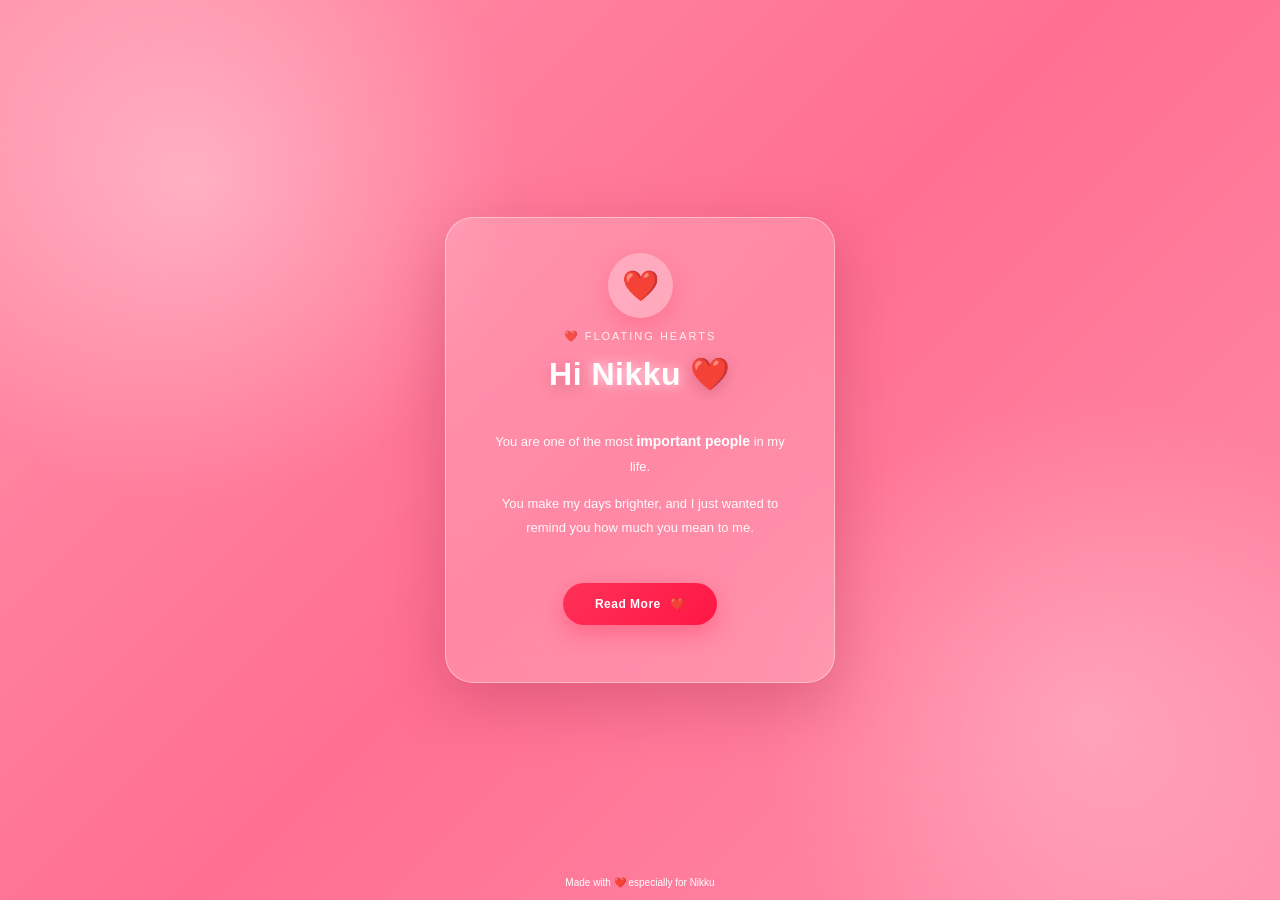
<file: index.html>
<!DOCTYPE html>
<html lang="en">

<head>
    <meta charset="UTF-8">
    <meta name="viewport" content="width=device-width, initial-scale=1.0">

    <title>For Nikku ❤️</title>

    <link rel="stylesheet" href="styles.css">
</head>

<body>


    <!-- ==================================================
         PAGE 1
    =================================================== -->

    <section id="page1" class="page active">

        <!-- ❤️ Falling Heart Rain -->
        <div id="decorations1"></div>


        <div class="love-card">

            <!-- Top Heart -->
            <div class="heart-icon">
                ❤️
            </div>


            <!-- Small Heading -->
            <div class="small-title">
                ❤️ Floating Hearts
            </div>


            <!-- Main Heading -->
            <h1>
                Hi <span>Nikku</span> ❤️
            </h1>


            <!-- Message -->
            <div class="message">

                <p>
                    You are one of the most
                    <strong>important people</strong>
                    in my life.
                </p>

                <p>
                    You make my days brighter,
                    and I just wanted to remind you
                    how much you mean to me.
                </p>

            </div>


            <!-- Read More -->
            <button id="readMore">
                Read More
                <span>❤️</span>
            </button>


            <!-- Bottom Hearts -->
            <div class="bottom-hearts">
            
            </div>

        </div>


        <footer>
            Made with ❤️ especially for Nikku
        </footer>

    </section>



    <!-- ==================================================
         PAGE 2
    =================================================== -->

    <section id="page2" class="page">

        <!-- ❤️ Falling Hearts -->
        <div id="decorations2"></div>


        <!-- Dark Background -->
        <div class="dark-overlay"></div>


        <!-- Question Card -->
        <div class="question-card">

            <h2>
                😊 Just One Question
            </h2>


            <p>
                Would you like to know each other
                a little better?
            </p>


            <!-- Buttons -->
            <div class="question-buttons">

                <button
                    id="yesBtn"
                    class="yes-btn">

                    Yes 😊

                </button>


                <button
                    id="laterBtn"
                    class="later-btn">

                    Maybe Later 😊

                </button>

            </div>

        </div>

    </section>



    <!-- ==================================================
         PAGE 3
    =================================================== -->

    <section id="page3" class="page">

        <!-- ❤️ Falling Hearts -->
        <div id="decorations3"></div>


        <!-- Confetti -->
        <div id="confetti"></div>


        <!-- Letter Card -->
        <div class="note-card">


            <!-- Letter Icon -->
            <div class="letter-heart">
                💌
            </div>


            <!-- Heading -->
            <h2>
                Dear Nikku ❤️
            </h2>


            <!-- Small Line -->
            <div class="letter-line"></div>


            <!-- Message -->
            <div class="letter-message">

                <p>
                    I don't know what the future holds,
                </p>


                <p class="special-line">
                    but I know one thing for sure—
                </p>


                <p class="important-text">
                    You are a very important part
                    of my life.
                </p>


                <p>
                    Your smile, your support, and your presence
                    mean more to me than words can express.
                </p>


                <p>
                    Thank you for being in my life.
                </p>


                <p>
                    No matter where life takes us,
                    you will always have a special place
                    in my heart.
                </p>


                <!-- Heart -->
                <div class="big-heart">
                    ❤️
                </div>

            </div>


            <!-- Continue -->
            <button id="continueBtn">
                Continue ❤️
            </button>

        </div>

    </section>



    <!-- ==================================================
         PAGE 4
    =================================================== -->

    <section id="page4" class="page">

        <!-- ❤️ Falling Hearts -->
        <div id="decorations4"></div>


        <!-- Final Content -->
        <div class="final-content">


            <h1>
                🌸 Thank You, Nikku
            </h1>


            <div class="flower">
                🌸
            </div>


            <p>
                Nikku, I just wanted you to know
                that you are genuinely important
                to me.
            </p>


            <p>
                I don't want to rush anything
                or put any pressure on you.
            </p>


            <p>
                I simply wanted to be honest
                about how much I value you
                and your presence in my life.
            </p>


            <p>
                No pressure. No expectations.
                Just a simple and honest beginning. ❤️
            </p>


            <div class="smile">
                😊
            </div>


            <!-- Read Again -->
            <button id="againBtn">
                Read Again ❤️
            </button>

        </div>

    </section>



    <!-- ==================================================
         JAVASCRIPT
    =================================================== -->

    <script src="script.js"></script>

</body>

</html>
</file>
<file: styles.css>
/* =====================================================
   BASIC RESET
===================================================== */

* {
    margin: 0;
    padding: 0;
    box-sizing: border-box;
}

body {
    font-family: Arial, sans-serif;
    overflow: hidden;
}


/* =====================================================
   COMMON PAGE
===================================================== */

.page {
    width: 100%;
    height: 100vh;

    position: fixed;
    top: 0;
    left: 0;

    display: none;

    justify-content: center;
    align-items: center;

    overflow: hidden;
}

.page.active {
    display: flex;
}


/* =====================================================
   ❤️ HEART RAIN
===================================================== */

.decoration {
    position: absolute;

    top: -60px;

    z-index: 2;

    pointer-events: none;

    user-select: none;

    animation:
        heartRain
        var(--speed)
        linear
        infinite;
}


@keyframes heartRain {

    0% {
        transform:
            translateY(-80px)
            rotate(0deg);

        opacity: 0;
    }

    10% {
        opacity: 1;
    }

    90% {
        opacity: 1;
    }

    100% {
        transform:
            translateY(110vh)
            rotate(360deg);

        opacity: 0;
    }
}


/* =====================================================
   🌸 PAGE 1
===================================================== */

#page1 {

    background:

        radial-gradient(
            circle at 15% 20%,
            rgba(255, 255, 255, 0.35),
            transparent 25%
        ),

        radial-gradient(
            circle at 85% 80%,
            rgba(255, 255, 255, 0.25),
            transparent 25%
        ),

        linear-gradient(
            135deg,
            #ff91aa,
            #ff6f91,
            #ff8fab
        );
}


/* =====================================================
   PAGE 1 CARD
===================================================== */

.love-card {

    width: 390px;

    padding: 35px 32px;

    text-align: center;

    color: white;

    position: relative;

    z-index: 10;

    border-radius: 28px;

    background:
        rgba(255, 255, 255, 0.18);

    border:
        1px solid
        rgba(255, 255, 255, 0.4);

    backdrop-filter:
        blur(15px);

    -webkit-backdrop-filter:
        blur(15px);

    box-shadow:
        0 20px 60px
        rgba(130, 20, 50, 0.25);

    animation:
        cardAppear
        1s
        ease;
}


/* =====================================================
   TOP HEART
===================================================== */

.heart-icon {

    width: 65px;
    height: 65px;

    margin:
        0 auto 12px;

    display: flex;

    justify-content: center;
    align-items: center;

    border-radius: 50%;

    background:
        rgba(255, 255, 255, 0.25);

    font-size: 30px;

    box-shadow:
        0 8px 25px
        rgba(255, 40, 80, 0.25);

    animation:
        heartBeat
        1.5s
        ease-in-out
        infinite;
}


/* =====================================================
   SMALL TITLE
===================================================== */

.small-title {

    font-size: 11px;

    letter-spacing: 2px;

    text-transform: uppercase;

    opacity: 0.85;

    margin-bottom: 12px;
}


/* =====================================================
   PAGE 1 HEADING
===================================================== */

.love-card h1 {

    font-size: 32px;

    margin-bottom: 20px;

    letter-spacing: 0.5px;

    text-shadow:
        0 4px 15px
        rgba(100, 0, 30, 0.2);
}


.love-card h1 span {

    color: white;

    text-shadow:
        0 0 12px
        rgba(255, 255, 255, 0.7);
}


/* =====================================================
   PAGE 1 MESSAGE
===================================================== */

.message {

    padding:
        15px 10px;

    margin-bottom: 15px;
}


.message p {

    font-size: 13px;

    line-height: 1.9;

    margin-bottom: 12px;

    color:
        rgba(255, 255, 255, 0.95);
}


.message strong {

    color: white;

    font-size: 14px;
}


/* =====================================================
   READ MORE BUTTON
===================================================== */

#readMore {

    padding:
        14px 32px;

    border: none;

    border-radius: 50px;

    background:
        linear-gradient(
            135deg,
            #ff3159,
            #ff1744
        );

    color: white;

    font-size: 12px;

    font-weight: bold;

    letter-spacing: 0.5px;

    cursor: pointer;

    box-shadow:
        0 8px 25px
        rgba(255, 30, 70, 0.35);

    transition:
        all 0.3s ease;
}


#readMore:hover {

    transform:
        translateY(-3px)
        scale(1.04);

    box-shadow:
        0 12px 30px
        rgba(255, 30, 70, 0.5);
}


#readMore span {

    margin-left: 5px;
}


/* =====================================================
   BOTTOM HEARTS
===================================================== */

.bottom-hearts {

    margin-top: 22px;

    font-size: 13px;

    letter-spacing: 4px;

    opacity: 0.8;

    animation:
        bottomHeartMove
        3s
        ease-in-out
        infinite;
}


/* =====================================================
   PAGE 1 ANIMATIONS
===================================================== */

@keyframes cardAppear {

    0% {

        opacity: 0;

        transform:
            translateY(30px)
            scale(0.95);
    }

    100% {

        opacity: 1;

        transform:
            translateY(0)
            scale(1);
    }
}


@keyframes heartBeat {

    0%,
    100% {
        transform: scale(1);
    }

    50% {
        transform: scale(1.12);
    }
}


@keyframes bottomHeartMove {

    0%,
    100% {
        transform: translateY(0);
    }

    50% {
        transform: translateY(-5px);
    }
}


/* =====================================================
   ❤️ PAGE 2
===================================================== */

#page2 {

    background:

        radial-gradient(
            circle at 15% 20%,
            rgba(255, 255, 255, 0.35),
            transparent 25%
        ),

        radial-gradient(
            circle at 85% 80%,
            rgba(255, 255, 255, 0.25),
            transparent 25%
        ),

        linear-gradient(
            135deg,
            #ff6f91,
            #ff8fab,
            #ff7096
        );
}


/* =====================================================
   PAGE 2 DARK OVERLAY
===================================================== */

#page2 .dark-overlay {

    position: absolute;

    inset: 0;

    background:
        radial-gradient(
            circle,
            rgba(70, 10, 30, 0.15),
            rgba(40, 5, 20, 0.45)
        );

    z-index: 5;
}


/* =====================================================
   PAGE 2 QUESTION CARD
===================================================== */

.question-card {

    width: 390px;

    min-height: 280px;

    padding:
        35px 32px;

    position: relative;

    z-index: 10;

    text-align: center;

    border-radius: 30px;

    background:
        rgba(255, 255, 255, 0.93);

    border:
        1px solid
        rgba(255, 255, 255, 0.8);

    backdrop-filter:
        blur(15px);

    -webkit-backdrop-filter:
        blur(15px);

    box-shadow:
        0 25px 70px
        rgba(80, 10, 35, 0.35);

    animation:
        questionAppear
        0.8s
        ease;
}


/* =====================================================
   PAGE 2 TOP HEART
===================================================== */

.question-card::before {

    content: "❤️";

    display: flex;

    align-items: center;

    justify-content: center;

    width: 65px;

    height: 65px;

    margin:
        -65px auto 15px;

    border-radius: 50%;

    background:
        linear-gradient(
            135deg,
            #ff3159,
            #ff7190
        );

    font-size: 28px;

    box-shadow:
        0 10px 30px
        rgba(255, 40, 80, 0.35);

    animation:
        questionHeart
        1.5s
        ease-in-out
        infinite;
}


/* =====================================================
   PAGE 2 HEADING
===================================================== */

.question-card h2 {

    color: #ff3159;

    font-size: 22px;

    margin-bottom: 14px;

    letter-spacing: 0.3px;

    text-shadow:
        0 2px 10px
        rgba(255, 49, 89, 0.12);
}


/* =====================================================
   PAGE 2 TEXT
===================================================== */

.question-card p {

    color: #666;

    font-size: 13px;

    line-height: 1.9;

    max-width: 280px;

    margin:
        0 auto 10px;
}


.question-card p::after {

    content: " ✨";
}


/* =====================================================
   PAGE 2 BUTTON AREA
===================================================== */

.question-buttons {

    position: relative;

    width: 100%;

    height: 100px;

    margin-top: 12px;
}


/* =====================================================
   YES BUTTON
===================================================== */

.yes-btn {

    position: absolute;

    left: 30px;

    top: 25px;

    width: 100px;

    height: 48px;

    border: none;

    border-radius: 50px;

    background:
        linear-gradient(
            135deg,
            #20df45,
            #12c936
        );

    color: white;

    font-size: 12px;

    font-weight: bold;

    cursor: pointer;

    box-shadow:
        0 8px 20px
        rgba(20, 190, 60, 0.35);

    transition:
        all 0.3s ease;
}


.yes-btn:hover {

    transform:
        translateY(-4px)
        scale(1.05);

    box-shadow:
        0 13px 25px
        rgba(20, 190, 60, 0.45);
}


/* =====================================================
   MAYBE LATER BUTTON
===================================================== */

.later-btn {

    position: absolute;

    right: 20px;

    top: 25px;

    width: 120px;

    height: 48px;

    border: none;

    border-radius: 50px;

    background:
        linear-gradient(
            135deg,
            #ff416c,
            #ff1744
        );

    color: white;

    font-size: 11px;

    font-weight: bold;

    cursor: pointer;

    box-shadow:
        0 8px 22px
        rgba(255, 30, 70, 0.35);

    transition:
        transform 0.25s ease,
        box-shadow 0.3s ease;
}


.later-btn:hover {

    box-shadow:
        0 12px 28px
        rgba(255, 30, 70, 0.5);
}


/* =====================================================
   PAGE 2 BOTTOM DECORATION
===================================================== */

.question-card::after {

    content:
        "♡  ❤️  ♡  ❤️  ♡";

    display: block;

    color: #ff91aa;

    font-size: 13px;

    letter-spacing: 5px;

    margin-top: 5px;

    opacity: 0.8;
}


/* =====================================================
   PAGE 2 ANIMATIONS
===================================================== */

@keyframes questionAppear {

    0% {

        opacity: 0;

        transform:
            translateY(30px)
            scale(0.94);
    }

    100% {

        opacity: 1;

        transform:
            translateY(0)
            scale(1);
    }
}


@keyframes questionHeart {

    0%,
    100% {
        transform: scale(1);
    }

    50% {
        transform: scale(1.12);
    }
}


/* =====================================================
   💌 PAGE 3
===================================================== */

#page3 {

    background:

        radial-gradient(
            circle at 20% 20%,
            rgba(255, 255, 255, 0.25),
            transparent 25%
        ),

        linear-gradient(
            135deg,
            #ff7895,
            #ff6f91
        );
}


/* =====================================================
   PAGE 3 LETTER CARD
===================================================== */

.note-card {

    width: 400px;

    padding:
        32px 35px;

    background:
        rgba(255, 255, 255, 0.96);

    border-radius: 25px;

    text-align: center;

    position: relative;

    z-index: 10;

    box-shadow:
        0 20px 60px
        rgba(100, 20, 40, 0.3);

    animation:
        letterAppear
        0.8s
        ease;
}


/* =====================================================
   LETTER HEART
===================================================== */

.letter-heart {

    font-size: 35px;

    margin-bottom: 5px;

    animation:
        heartBeat
        1.5s
        ease-in-out
        infinite;
}


/* =====================================================
   DEAR NIKKU
===================================================== */

.note-card h2 {

    color: #ff3159;

    font-size: 22px;

    margin-bottom: 10px;

    letter-spacing: 0.5px;
}


/* =====================================================
   LETTER LINE
===================================================== */

.letter-line {

    width: 60px;

    height: 3px;

    margin:
        0 auto 22px;

    border-radius: 10px;

    background:
        linear-gradient(
            90deg,
            #ff3159,
            #ff91aa
        );
}


/* =====================================================
   LETTER MESSAGE
===================================================== */

.letter-message p {

    color: #555;

    font-size: 12px;

    line-height: 1.9;

    margin-bottom: 12px;
}


.special-line {

    color: #ff5575 !important;

    font-style: italic;

    font-weight: bold;
}


.important-text {

    color: #ff3159 !important;

    font-size: 14px !important;

    font-weight: bold;

    padding:
        10px 15px;

    border-radius: 12px;

    background:
        rgba(255, 80, 110, 0.08);
}


/* =====================================================
   BIG HEART
===================================================== */

.big-heart {

    font-size: 30px;

    margin:
        15px 0 5px;

    animation:
        heartBeat
        1.5s
        ease-in-out
        infinite;
}


/* =====================================================
   CONTINUE BUTTON
===================================================== */

#continueBtn {

    margin-top: 15px;

    padding:
        13px 30px;

    border: none;

    border-radius: 50px;

    background:
        linear-gradient(
            135deg,
            #ff3159,
            #ff1744
        );

    color: white;

    font-size: 11px;

    font-weight: bold;

    cursor: pointer;

    box-shadow:
        0 8px 20px
        rgba(255, 30, 70, 0.3);

    transition:
        all 0.3s ease;
}


#continueBtn:hover {

    transform:
        translateY(-3px)
        scale(1.04);

    box-shadow:
        0 12px 25px
        rgba(255, 30, 70, 0.45);
}


/* =====================================================
   PAGE 3 ANIMATION
===================================================== */

@keyframes letterAppear {

    0% {

        opacity: 0;

        transform:
            translateY(25px)
            scale(0.96);
    }

    100% {

        opacity: 1;

        transform:
            translateY(0)
            scale(1);
    }
}


/* =====================================================
   🌸 PAGE 4
===================================================== */

#page4 {

    background:

        radial-gradient(
            circle at 20% 20%,
            rgba(255, 255, 255, 0.3),
            transparent 25%
        ),

        radial-gradient(
            circle at 80% 80%,
            rgba(255, 255, 255, 0.2),
            transparent 25%
        ),

        linear-gradient(
            135deg,
            #ff7895,
            #ff6f91
        );
}


/* =====================================================
   PAGE 4 CONTENT
===================================================== */

.final-content {

    width: 500px;

    text-align: center;

    color: white;

    position: relative;

    z-index: 10;

    animation:
        finalAppear
        0.8s
        ease;
}


.final-content h1 {

    font-size: 30px;

    margin-bottom: 20px;

    text-shadow:
        0 4px 15px
        rgba(100, 0, 30, 0.2);
}


.flower {

    font-size: 38px;

    margin-bottom: 20px;

    animation:
        flowerMove
        2s
        ease-in-out
        infinite;
}


.final-content p {

    font-size: 13px;

    line-height: 1.8;

    margin-bottom: 12px;
}


.smile {

    font-size: 25px;

    margin: 15px;
}


/* =====================================================
   READ AGAIN BUTTON
===================================================== */

#againBtn {

    margin-top: 10px;

    padding:
        13px 30px;

    border: none;

    border-radius: 50px;

    background:
        linear-gradient(
            135deg,
            #ff3159,
            #ff1744
        );

    color: white;

    font-weight: bold;

    cursor: pointer;

    box-shadow:
        0 8px 20px
        rgba(255, 30, 70, 0.3);

    transition:
        all 0.3s ease;
}


#againBtn:hover {

    transform:
        translateY(-3px)
        scale(1.04);
}


/* =====================================================
   PAGE 4 ANIMATIONS
===================================================== */

@keyframes finalAppear {

    0% {

        opacity: 0;

        transform:
            translateY(25px);
    }

    100% {

        opacity: 1;

        transform:
            translateY(0);
    }
}


@keyframes flowerMove {

    0%,
    100% {
        transform: translateY(0);
    }

    50% {
        transform: translateY(-8px);
    }
}


/* =====================================================
   🎉 CONFETTI
===================================================== */

.confetti {

    position: absolute;

    width: 7px;

    height: 12px;

    z-index: 20;

    animation:
        fall
        var(--fall-time)
        linear
        forwards;
}


@keyframes fall {

    0% {

        transform:
            translateY(-100px)
            rotate(0deg);

        opacity: 1;
    }

    100% {

        transform:
            translateY(100vh)
            rotate(720deg);

        opacity: 0;
    }
}


/* =====================================================
   FOOTER
===================================================== */

footer {

    position: absolute;

    bottom: 12px;

    width: 100%;

    text-align: center;

    color: white;

    font-size: 10px;

    z-index: 20;
}


/* =====================================================
   📱 MOBILE RESPONSIVE
===================================================== */

@media (max-width: 600px) {

    .love-card {

        width: 88%;

        padding:
            30px 22px;
    }


    .love-card h1 {

        font-size: 27px;
    }


    .question-card {

        width: 88%;

        padding:
            32px 20px;
    }


    .question-card h2 {

        font-size: 20px;
    }


    .yes-btn {

        left: 15px;
    }


    .later-btn {

        right: 10px;
    }


    .note-card {

        width: 88%;

        padding:
            28px 22px;
    }


    .note-card h2 {

        font-size: 20px;
    }


    .final-content {

        width: 88%;
    }


    .final-content h1 {

        font-size: 25px;
    }
}
</file>
<file: shivi.css>
/* =====================================================
   BASIC RESET
===================================================== */

* {
    margin: 0;
    padding: 0;
    box-sizing: border-box;
}

body {
    font-family: Arial, sans-serif;
    overflow: hidden;
}


/* =====================================================
   COMMON PAGE
===================================================== */

.page {
    width: 100%;
    height: 100vh;

    position: fixed;
    top: 0;
    left: 0;

    display: none;

    justify-content: center;
    align-items: center;

    overflow: hidden;
}

.page.active {
    display: flex;
}


/* =====================================================
   ❤️ HEART RAIN
===================================================== */

.decoration {
    position: absolute;

    top: -60px;

    z-index: 2;

    pointer-events: none;

    user-select: none;

    animation:
        heartRain
        var(--speed)
        linear
        infinite;
}


@keyframes heartRain {

    0% {
        transform:
            translateY(-80px)
            rotate(0deg);

        opacity: 0;
    }

    10% {
        opacity: 1;
    }

    90% {
        opacity: 1;
    }

    100% {
        transform:
            translateY(110vh)
            rotate(360deg);

        opacity: 0;
    }
}


/* =====================================================
   🌸 PAGE 1
===================================================== */

#page1 {

    background:

        radial-gradient(
            circle at 15% 20%,
            rgba(255, 255, 255, 0.35),
            transparent 25%
        ),

        radial-gradient(
            circle at 85% 80%,
            rgba(255, 255, 255, 0.25),
            transparent 25%
        ),

        linear-gradient(
            135deg,
            #ff91aa,
            #ff6f91,
            #ff8fab
        );
}


/* =====================================================
   PAGE 1 CARD
===================================================== */

.love-card {

    width: 390px;

    padding: 35px 32px;

    text-align: center;

    color: white;

    position: relative;

    z-index: 10;

    border-radius: 28px;

    background:
        rgba(255, 255, 255, 0.18);

    border:
        1px solid
        rgba(255, 255, 255, 0.4);

    backdrop-filter:
        blur(15px);

    -webkit-backdrop-filter:
        blur(15px);

    box-shadow:
        0 20px 60px
        rgba(130, 20, 50, 0.25);

    animation:
        cardAppear
        1s
        ease;
}


/* =====================================================
   TOP HEART
===================================================== */

.heart-icon {

    width: 65px;
    height: 65px;

    margin:
        0 auto 12px;

    display: flex;

    justify-content: center;
    align-items: center;

    border-radius: 50%;

    background:
        rgba(255, 255, 255, 0.25);

    font-size: 30px;

    box-shadow:
        0 8px 25px
        rgba(255, 40, 80, 0.25);

    animation:
        heartBeat
        1.5s
        ease-in-out
        infinite;
}


/* =====================================================
   SMALL TITLE
===================================================== */

.small-title {

    font-size: 11px;

    letter-spacing: 2px;

    text-transform: uppercase;

    opacity: 0.85;

    margin-bottom: 12px;
}


/* =====================================================
   PAGE 1 HEADING
===================================================== */

.love-card h1 {

    font-size: 32px;

    margin-bottom: 20px;

    letter-spacing: 0.5px;

    text-shadow:
        0 4px 15px
        rgba(100, 0, 30, 0.2);
}


.love-card h1 span {

    color: white;

    text-shadow:
        0 0 12px
        rgba(255, 255, 255, 0.7);
}


/* =====================================================
   PAGE 1 MESSAGE
===================================================== */

.message {

    padding:
        15px 10px;

    margin-bottom: 15px;
}


.message p {

    font-size: 13px;

    line-height: 1.9;

    margin-bottom: 12px;

    color:
        rgba(255, 255, 255, 0.95);
}


.message strong {

    color: white;

    font-size: 14px;
}


/* =====================================================
   READ MORE BUTTON
===================================================== */

#readMore {

    padding:
        14px 32px;

    border: none;

    border-radius: 50px;

    background:
        linear-gradient(
            135deg,
            #ff3159,
            #ff1744
        );

    color: white;

    font-size: 12px;

    font-weight: bold;

    letter-spacing: 0.5px;

    cursor: pointer;

    box-shadow:
        0 8px 25px
        rgba(255, 30, 70, 0.35);

    transition:
        all 0.3s ease;
}


#readMore:hover {

    transform:
        translateY(-3px)
        scale(1.04);

    box-shadow:
        0 12px 30px
        rgba(255, 30, 70, 0.5);
}


#readMore span {

    margin-left: 5px;
}


/* =====================================================
   BOTTOM HEARTS
===================================================== */

.bottom-hearts {

    margin-top: 22px;

    font-size: 13px;

    letter-spacing: 4px;

    opacity: 0.8;

    animation:
        bottomHeartMove
        3s
        ease-in-out
        infinite;
}


/* =====================================================
   PAGE 1 ANIMATIONS
===================================================== */

@keyframes cardAppear {

    0% {

        opacity: 0;

        transform:
            translateY(30px)
            scale(0.95);
    }

    100% {

        opacity: 1;

        transform:
            translateY(0)
            scale(1);
    }
}


@keyframes heartBeat {

    0%,
    100% {
        transform: scale(1);
    }

    50% {
        transform: scale(1.12);
    }
}


@keyframes bottomHeartMove {

    0%,
    100% {
        transform: translateY(0);
    }

    50% {
        transform: translateY(-5px);
    }
}


/* =====================================================
   ❤️ PAGE 2
===================================================== */

#page2 {

    background:

        radial-gradient(
            circle at 15% 20%,
            rgba(255, 255, 255, 0.35),
            transparent 25%
        ),

        radial-gradient(
            circle at 85% 80%,
            rgba(255, 255, 255, 0.25),
            transparent 25%
        ),

        linear-gradient(
            135deg,
            #ff6f91,
            #ff8fab,
            #ff7096
        );
}


/* =====================================================
   PAGE 2 DARK OVERLAY
===================================================== */

#page2 .dark-overlay {

    position: absolute;

    inset: 0;

    background:
        radial-gradient(
            circle,
            rgba(70, 10, 30, 0.15),
            rgba(40, 5, 20, 0.45)
        );

    z-index: 5;
}


/* =====================================================
   PAGE 2 QUESTION CARD
===================================================== */

.question-card {

    width: 390px;

    min-height: 280px;

    padding:
        35px 32px;

    position: relative;

    z-index: 10;

    text-align: center;

    border-radius: 30px;

    background:
        rgba(255, 255, 255, 0.93);

    border:
        1px solid
        rgba(255, 255, 255, 0.8);

    backdrop-filter:
        blur(15px);

    -webkit-backdrop-filter:
        blur(15px);

    box-shadow:
        0 25px 70px
        rgba(80, 10, 35, 0.35);

    animation:
        questionAppear
        0.8s
        ease;
}


/* =====================================================
   PAGE 2 TOP HEART
===================================================== */

.question-card::before {

    content: "❤️";

    display: flex;

    align-items: center;

    justify-content: center;

    width: 65px;

    height: 65px;

    margin:
        -65px auto 15px;

    border-radius: 50%;

    background:
        linear-gradient(
            135deg,
            #ff3159,
            #ff7190
        );

    font-size: 28px;

    box-shadow:
        0 10px 30px
        rgba(255, 40, 80, 0.35);

    animation:
        questionHeart
        1.5s
        ease-in-out
        infinite;
}


/* =====================================================
   PAGE 2 HEADING
===================================================== */

.question-card h2 {

    color: #ff3159;

    font-size: 22px;

    margin-bottom: 14px;

    letter-spacing: 0.3px;

    text-shadow:
        0 2px 10px
        rgba(255, 49, 89, 0.12);
}


/* =====================================================
   PAGE 2 TEXT
===================================================== */

.question-card p {

    color: #666;

    font-size: 13px;

    line-height: 1.9;

    max-width: 280px;

    margin:
        0 auto 10px;
}


.question-card p::after {

    content: " ✨";
}


/* =====================================================
   PAGE 2 BUTTON AREA
===================================================== */

.question-buttons {

    position: relative;

    width: 100%;

    height: 100px;

    margin-top: 12px;
}


/* =====================================================
   YES BUTTON
===================================================== */

.yes-btn {

    position: absolute;

    left: 30px;

    top: 25px;

    width: 100px;

    height: 48px;

    border: none;

    border-radius: 50px;

    background:
        linear-gradient(
            135deg,
            #20df45,
            #12c936
        );

    color: white;

    font-size: 12px;

    font-weight: bold;

    cursor: pointer;

    box-shadow:
        0 8px 20px
        rgba(20, 190, 60, 0.35);

    transition:
        all 0.3s ease;
}


.yes-btn:hover {

    transform:
        translateY(-4px)
        scale(1.05);

    box-shadow:
        0 13px 25px
        rgba(20, 190, 60, 0.45);
}


/* =====================================================
   MAYBE LATER BUTTON
===================================================== */

.later-btn {

    position: absolute;

    right: 20px;

    top: 25px;

    width: 120px;

    height: 48px;

    border: none;

    border-radius: 50px;

    background:
        linear-gradient(
            135deg,
            #ff416c,
            #ff1744
        );

    color: white;

    font-size: 11px;

    font-weight: bold;

    cursor: pointer;

    box-shadow:
        0 8px 22px
        rgba(255, 30, 70, 0.35);

    transition:
        transform 0.25s ease,
        box-shadow 0.3s ease;
}


.later-btn:hover {

    box-shadow:
        0 12px 28px
        rgba(255, 30, 70, 0.5);
}


/* =====================================================
   PAGE 2 BOTTOM DECORATION
===================================================== */

.question-card::after {

    content:
        "♡  ❤️  ♡  ❤️  ♡";

    display: block;

    color: #ff91aa;

    font-size: 13px;

    letter-spacing: 5px;

    margin-top: 5px;

    opacity: 0.8;
}


/* =====================================================
   PAGE 2 ANIMATIONS
===================================================== */

@keyframes questionAppear {

    0% {

        opacity: 0;

        transform:
            translateY(30px)
            scale(0.94);
    }

    100% {

        opacity: 1;

        transform:
            translateY(0)
            scale(1);
    }
}


@keyframes questionHeart {

    0%,
    100% {
        transform: scale(1);
    }

    50% {
        transform: scale(1.12);
    }
}


/* =====================================================
   💌 PAGE 3
===================================================== */

#page3 {

    background:

        radial-gradient(
            circle at 20% 20%,
            rgba(255, 255, 255, 0.25),
            transparent 25%
        ),

        linear-gradient(
            135deg,
            #ff7895,
            #ff6f91
        );
}


/* =====================================================
   PAGE 3 LETTER CARD
===================================================== */

.note-card {

    width: 400px;

    padding:
        32px 35px;

    background:
        rgba(255, 255, 255, 0.96);

    border-radius: 25px;

    text-align: center;

    position: relative;

    z-index: 10;

    box-shadow:
        0 20px 60px
        rgba(100, 20, 40, 0.3);

    animation:
        letterAppear
        0.8s
        ease;
}


/* =====================================================
   LETTER HEART
===================================================== */

.letter-heart {

    font-size: 35px;

    margin-bottom: 5px;

    animation:
        heartBeat
        1.5s
        ease-in-out
        infinite;
}


/* =====================================================
   DEAR NIKKU
===================================================== */

.note-card h2 {

    color: #ff3159;

    font-size: 22px;

    margin-bottom: 10px;

    letter-spacing: 0.5px;
}


/* =====================================================
   LETTER LINE
===================================================== */

.letter-line {

    width: 60px;

    height: 3px;

    margin:
        0 auto 22px;

    border-radius: 10px;

    background:
        linear-gradient(
            90deg,
            #ff3159,
            #ff91aa
        );
}


/* =====================================================
   LETTER MESSAGE
===================================================== */

.letter-message p {

    color: #555;

    font-size: 12px;

    line-height: 1.9;

    margin-bottom: 12px;
}


.special-line {

    color: #ff5575 !important;

    font-style: italic;

    font-weight: bold;
}


.important-text {

    color: #ff3159 !important;

    font-size: 14px !important;

    font-weight: bold;

    padding:
        10px 15px;

    border-radius: 12px;

    background:
        rgba(255, 80, 110, 0.08);
}


/* =====================================================
   BIG HEART
===================================================== */

.big-heart {

    font-size: 30px;

    margin:
        15px 0 5px;

    animation:
        heartBeat
        1.5s
        ease-in-out
        infinite;
}


/* =====================================================
   CONTINUE BUTTON
===================================================== */

#continueBtn {

    margin-top: 15px;

    padding:
        13px 30px;

    border: none;

    border-radius: 50px;

    background:
        linear-gradient(
            135deg,
            #ff3159,
            #ff1744
        );

    color: white;

    font-size: 11px;

    font-weight: bold;

    cursor: pointer;

    box-shadow:
        0 8px 20px
        rgba(255, 30, 70, 0.3);

    transition:
        all 0.3s ease;
}


#continueBtn:hover {

    transform:
        translateY(-3px)
        scale(1.04);

    box-shadow:
        0 12px 25px
        rgba(255, 30, 70, 0.45);
}


/* =====================================================
   PAGE 3 ANIMATION
===================================================== */

@keyframes letterAppear {

    0% {

        opacity: 0;

        transform:
            translateY(25px)
            scale(0.96);
    }

    100% {

        opacity: 1;

        transform:
            translateY(0)
            scale(1);
    }
}


/* =====================================================
   🌸 PAGE 4
===================================================== */

#page4 {

    background:

        radial-gradient(
            circle at 20% 20%,
            rgba(255, 255, 255, 0.3),
            transparent 25%
        ),

        radial-gradient(
            circle at 80% 80%,
            rgba(255, 255, 255, 0.2),
            transparent 25%
        ),

        linear-gradient(
            135deg,
            #ff7895,
            #ff6f91
        );
}


/* =====================================================
   PAGE 4 CONTENT
===================================================== */

.final-content {

    width: 500px;

    text-align: center;

    color: white;

    position: relative;

    z-index: 10;

    animation:
        finalAppear
        0.8s
        ease;
}


.final-content h1 {

    font-size: 30px;

    margin-bottom: 20px;

    text-shadow:
        0 4px 15px
        rgba(100, 0, 30, 0.2);
}


.flower {

    font-size: 38px;

    margin-bottom: 20px;

    animation:
        flowerMove
        2s
        ease-in-out
        infinite;
}


.final-content p {

    font-size: 13px;

    line-height: 1.8;

    margin-bottom: 12px;
}


.smile {

    font-size: 25px;

    margin: 15px;
}


/* =====================================================
   READ AGAIN BUTTON
===================================================== */

#againBtn {

    margin-top: 10px;

    padding:
        13px 30px;

    border: none;

    border-radius: 50px;

    background:
        linear-gradient(
            135deg,
            #ff3159,
            #ff1744
        );

    color: white;

    font-weight: bold;

    cursor: pointer;

    box-shadow:
        0 8px 20px
        rgba(255, 30, 70, 0.3);

    transition:
        all 0.3s ease;
}


#againBtn:hover {

    transform:
        translateY(-3px)
        scale(1.04);
}


/* =====================================================
   PAGE 4 ANIMATIONS
===================================================== */

@keyframes finalAppear {

    0% {

        opacity: 0;

        transform:
            translateY(25px);
    }

    100% {

        opacity: 1;

        transform:
            translateY(0);
    }
}


@keyframes flowerMove {

    0%,
    100% {
        transform: translateY(0);
    }

    50% {
        transform: translateY(-8px);
    }
}


/* =====================================================
   🎉 CONFETTI
===================================================== */

.confetti {

    position: absolute;

    width: 7px;

    height: 12px;

    z-index: 20;

    animation:
        fall
        var(--fall-time)
        linear
        forwards;
}


@keyframes fall {

    0% {

        transform:
            translateY(-100px)
            rotate(0deg);

        opacity: 1;
    }

    100% {

        transform:
            translateY(100vh)
            rotate(720deg);

        opacity: 0;
    }
}


/* =====================================================
   FOOTER
===================================================== */

footer {

    position: absolute;

    bottom: 12px;

    width: 100%;

    text-align: center;

    color: white;

    font-size: 10px;

    z-index: 20;
}


/* =====================================================
   📱 MOBILE RESPONSIVE
===================================================== */

@media (max-width: 600px) {

    .love-card {

        width: 88%;

        padding:
            30px 22px;
    }


    .love-card h1 {

        font-size: 27px;
    }


    .question-card {

        width: 88%;

        padding:
            32px 20px;
    }


    .question-card h2 {

        font-size: 20px;
    }


    .yes-btn {

        left: 15px;
    }


    .later-btn {

        right: 10px;
    }


    .note-card {

        width: 88%;

        padding:
            28px 22px;
    }


    .note-card h2 {

        font-size: 20px;
    }


    .final-content {

        width: 88%;
    }


    .final-content h1 {

        font-size: 25px;
    }
}
</file>
